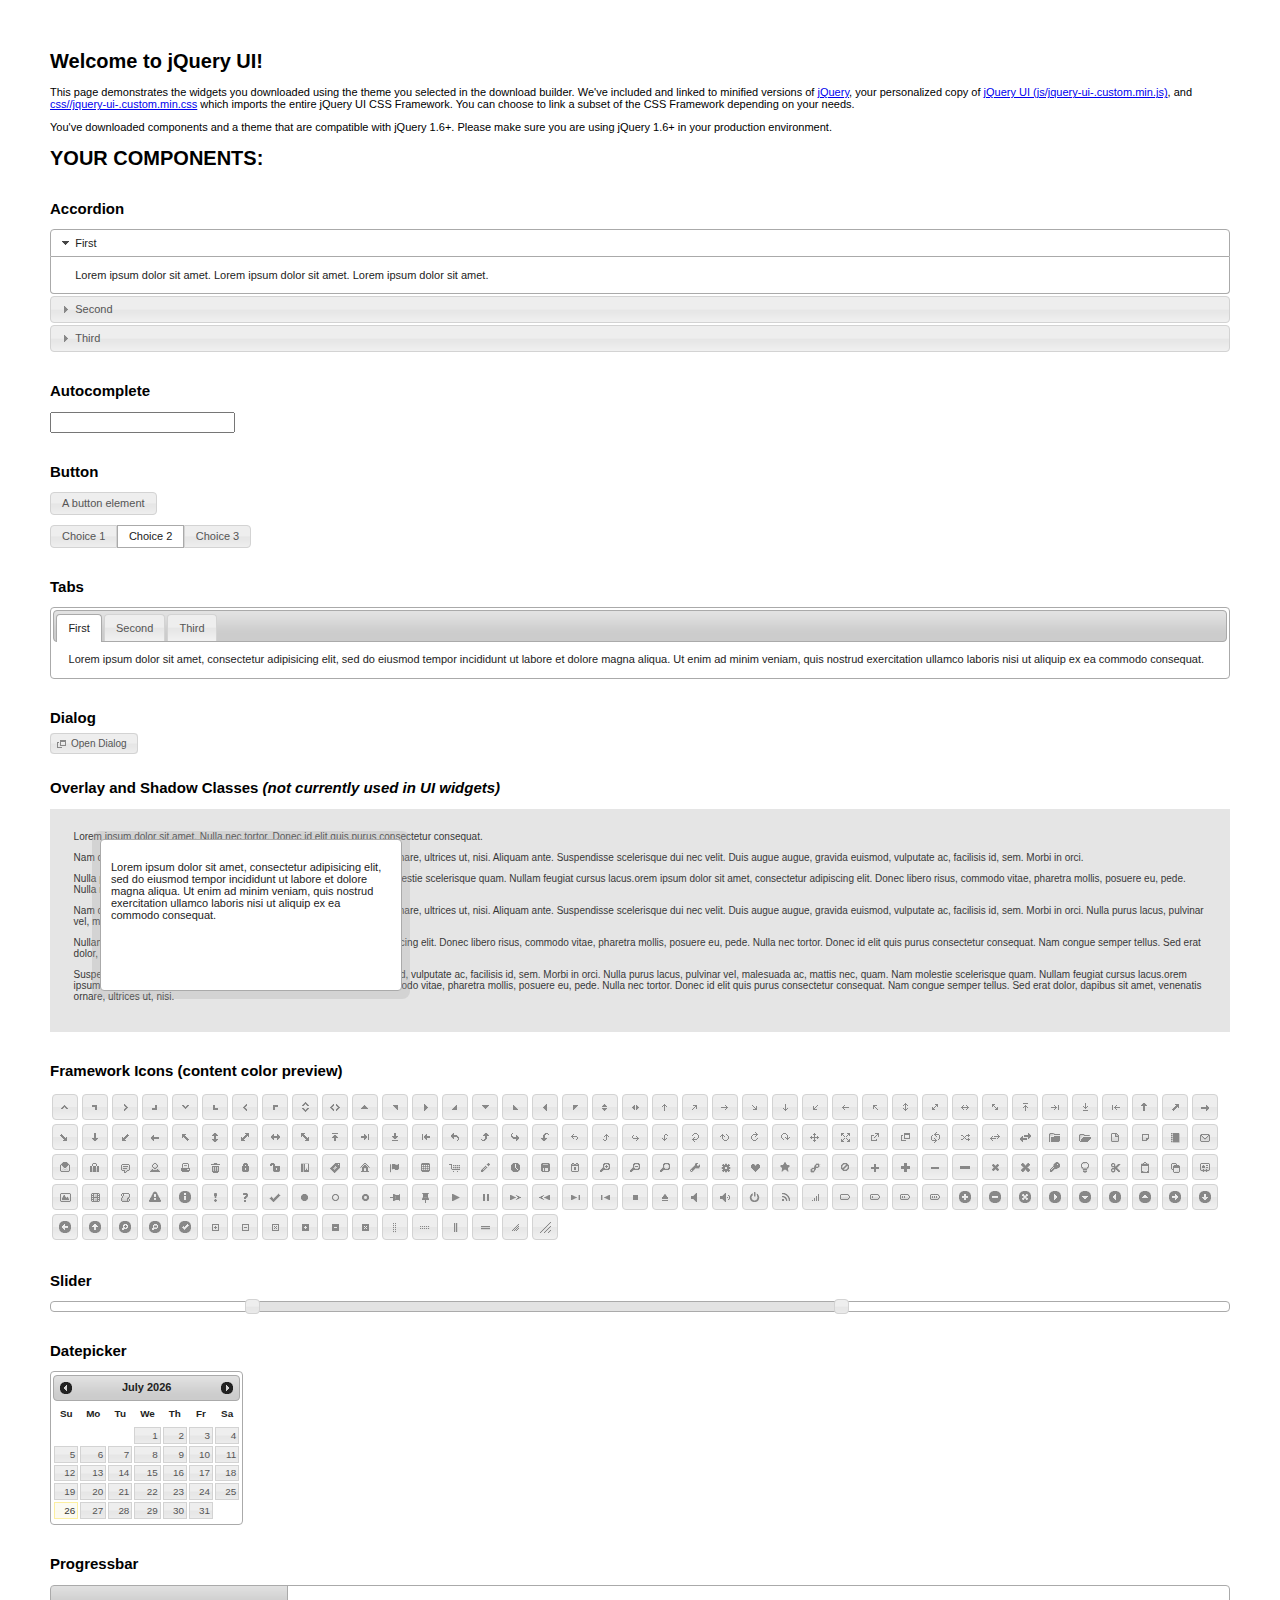
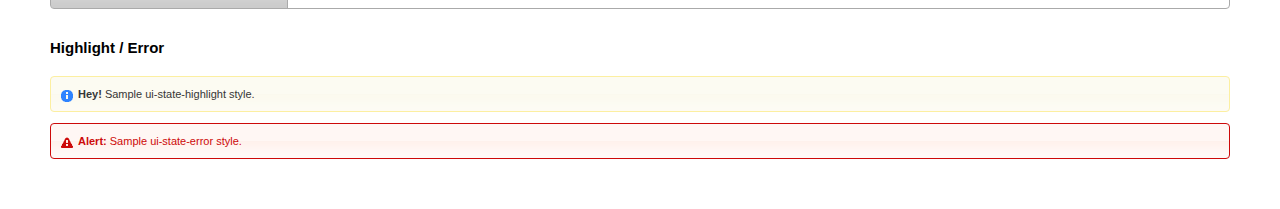
<file: jquery-ui-1.10.4.custom/index.html>
<!doctype html>
<html lang="us">
<head>
	<meta charset="utf-8">
	<title>jQuery UI Example Page</title>
	<link href="css/smoothness/jquery-ui-1.10.4.custom.css" rel="stylesheet">
	<script src="js/jquery-1.10.2.js"></script>
	<script src="js/jquery-ui-1.10.4.custom.js"></script>
	<script>
	$(function() {
		
		$( "#accordion" ).accordion();
		

		
		var availableTags = [
			"ActionScript",
			"AppleScript",
			"Asp",
			"BASIC",
			"C",
			"C++",
			"Clojure",
			"COBOL",
			"ColdFusion",
			"Erlang",
			"Fortran",
			"Groovy",
			"Haskell",
			"Java",
			"JavaScript",
			"Lisp",
			"Perl",
			"PHP",
			"Python",
			"Ruby",
			"Scala",
			"Scheme"
		];
		$( "#autocomplete" ).autocomplete({
			source: availableTags
		});
		

		
		$( "#button" ).button();
		$( "#radioset" ).buttonset();
		

		
		$( "#tabs" ).tabs();
		

		
		$( "#dialog" ).dialog({
			autoOpen: false,
			width: 400,
			buttons: [
				{
					text: "Ok",
					click: function() {
						$( this ).dialog( "close" );
					}
				},
				{
					text: "Cancel",
					click: function() {
						$( this ).dialog( "close" );
					}
				}
			]
		});

		// Link to open the dialog
		$( "#dialog-link" ).click(function( event ) {
			$( "#dialog" ).dialog( "open" );
			event.preventDefault();
		});
		

		
		$( "#datepicker" ).datepicker({
			inline: true
		});
		

		
		$( "#slider" ).slider({
			range: true,
			values: [ 17, 67 ]
		});
		

		
		$( "#progressbar" ).progressbar({
			value: 20
		});
		

		// Hover states on the static widgets
		$( "#dialog-link, #icons li" ).hover(
			function() {
				$( this ).addClass( "ui-state-hover" );
			},
			function() {
				$( this ).removeClass( "ui-state-hover" );
			}
		);
	});
	</script>
	<style>
	body{
		font: 62.5% "Trebuchet MS", sans-serif;
		margin: 50px;
	}
	.demoHeaders {
		margin-top: 2em;
	}
	#dialog-link {
		padding: .4em 1em .4em 20px;
		text-decoration: none;
		position: relative;
	}
	#dialog-link span.ui-icon {
		margin: 0 5px 0 0;
		position: absolute;
		left: .2em;
		top: 50%;
		margin-top: -8px;
	}
	#icons {
		margin: 0;
		padding: 0;
	}
	#icons li {
		margin: 2px;
		position: relative;
		padding: 4px 0;
		cursor: pointer;
		float: left;
		list-style: none;
	}
	#icons span.ui-icon {
		float: left;
		margin: 0 4px;
	}
	.fakewindowcontain .ui-widget-overlay {
		position: absolute;
	}
	</style>
</head>
<body>

<h1>Welcome to jQuery UI!</h1>

<div class="ui-widget">
	<p>This page demonstrates the widgets you downloaded using the theme you selected in the download builder. We've included and linked to minified versions of <a href="js/jquery-1.10.2.js">jQuery</a>, your personalized copy of <a href="js/jquery-ui-.custom.min.js">jQuery UI (js/jquery-ui-.custom.min.js)</a>, and <a href="css//jquery-ui-.custom.min.css">css//jquery-ui-.custom.min.css</a> which imports the entire jQuery UI CSS Framework. You can choose to link a subset of the CSS Framework depending on your needs. </p>
	<p>You've downloaded components and a theme that are compatible with jQuery 1.6+. Please make sure you are using jQuery 1.6+ in your production environment.</p>
</div>

<h1>YOUR COMPONENTS:</h1>


<!-- Accordion -->
<h2 class="demoHeaders">Accordion</h2>
<div id="accordion">
	<h3>First</h3>
	<div>Lorem ipsum dolor sit amet. Lorem ipsum dolor sit amet. Lorem ipsum dolor sit amet.</div>
	<h3>Second</h3>
	<div>Phasellus mattis tincidunt nibh.</div>
	<h3>Third</h3>
	<div>Nam dui erat, auctor a, dignissim quis.</div>
</div>



<!-- Autocomplete -->
<h2 class="demoHeaders">Autocomplete</h2>
<div>
	<input id="autocomplete" title="type &quot;a&quot;">
</div>



<!-- Button -->
<h2 class="demoHeaders">Button</h2>
<button id="button">A button element</button>
<form style="margin-top: 1em;">
	<div id="radioset">
		<input type="radio" id="radio1" name="radio"><label for="radio1">Choice 1</label>
		<input type="radio" id="radio2" name="radio" checked="checked"><label for="radio2">Choice 2</label>
		<input type="radio" id="radio3" name="radio"><label for="radio3">Choice 3</label>
	</div>
</form>



<!-- Tabs -->
<h2 class="demoHeaders">Tabs</h2>
<div id="tabs">
	<ul>
		<li><a href="#tabs-1">First</a></li>
		<li><a href="#tabs-2">Second</a></li>
		<li><a href="#tabs-3">Third</a></li>
	</ul>
	<div id="tabs-1">Lorem ipsum dolor sit amet, consectetur adipisicing elit, sed do eiusmod tempor incididunt ut labore et dolore magna aliqua. Ut enim ad minim veniam, quis nostrud exercitation ullamco laboris nisi ut aliquip ex ea commodo consequat.</div>
	<div id="tabs-2">Phasellus mattis tincidunt nibh. Cras orci urna, blandit id, pretium vel, aliquet ornare, felis. Maecenas scelerisque sem non nisl. Fusce sed lorem in enim dictum bibendum.</div>
	<div id="tabs-3">Nam dui erat, auctor a, dignissim quis, sollicitudin eu, felis. Pellentesque nisi urna, interdum eget, sagittis et, consequat vestibulum, lacus. Mauris porttitor ullamcorper augue.</div>
</div>



<!-- Dialog NOTE: Dialog is not generated by UI in this demo so it can be visually styled in themeroller-->
<h2 class="demoHeaders">Dialog</h2>
<p><a href="#" id="dialog-link" class="ui-state-default ui-corner-all"><span class="ui-icon ui-icon-newwin"></span>Open Dialog</a></p>

<h2 class="demoHeaders">Overlay and Shadow Classes <em>(not currently used in UI widgets)</em></h2>
<div style="position: relative; width: 96%; height: 200px; padding:1% 2%; overflow:hidden;" class="fakewindowcontain">
	<p>Lorem ipsum dolor sit amet,  Nulla nec tortor. Donec id elit quis purus consectetur consequat. </p><p>Nam congue semper tellus. Sed erat dolor, dapibus sit amet, venenatis ornare, ultrices ut, nisi. Aliquam ante. Suspendisse scelerisque dui nec velit. Duis augue augue, gravida euismod, vulputate ac, facilisis id, sem. Morbi in orci. </p><p>Nulla purus lacus, pulvinar vel, malesuada ac, mattis nec, quam. Nam molestie scelerisque quam. Nullam feugiat cursus lacus.orem ipsum dolor sit amet, consectetur adipiscing elit. Donec libero risus, commodo vitae, pharetra mollis, posuere eu, pede. Nulla nec tortor. Donec id elit quis purus consectetur consequat. </p><p>Nam congue semper tellus. Sed erat dolor, dapibus sit amet, venenatis ornare, ultrices ut, nisi. Aliquam ante. Suspendisse scelerisque dui nec velit. Duis augue augue, gravida euismod, vulputate ac, facilisis id, sem. Morbi in orci. Nulla purus lacus, pulvinar vel, malesuada ac, mattis nec, quam. Nam molestie scelerisque quam. </p><p>Nullam feugiat cursus lacus.orem ipsum dolor sit amet, consectetur adipiscing elit. Donec libero risus, commodo vitae, pharetra mollis, posuere eu, pede. Nulla nec tortor. Donec id elit quis purus consectetur consequat. Nam congue semper tellus. Sed erat dolor, dapibus sit amet, venenatis ornare, ultrices ut, nisi. Aliquam ante. </p><p>Suspendisse scelerisque dui nec velit. Duis augue augue, gravida euismod, vulputate ac, facilisis id, sem. Morbi in orci. Nulla purus lacus, pulvinar vel, malesuada ac, mattis nec, quam. Nam molestie scelerisque quam. Nullam feugiat cursus lacus.orem ipsum dolor sit amet, consectetur adipiscing elit. Donec libero risus, commodo vitae, pharetra mollis, posuere eu, pede. Nulla nec tortor. Donec id elit quis purus consectetur consequat. Nam congue semper tellus. Sed erat dolor, dapibus sit amet, venenatis ornare, ultrices ut, nisi. </p>

	<!-- ui-dialog -->
	<div class="ui-overlay"><div class="ui-widget-overlay"></div><div class="ui-widget-shadow ui-corner-all" style="width: 302px; height: 152px; position: absolute; left: 50px; top: 30px;"></div></div>
	<div style="position: absolute; width: 280px; height: 130px;left: 50px; top: 30px; padding: 10px;" class="ui-widget ui-widget-content ui-corner-all">
		<div class="ui-dialog-content ui-widget-content" style="background: none; border: 0;">
			<p>Lorem ipsum dolor sit amet, consectetur adipisicing elit, sed do eiusmod tempor incididunt ut labore et dolore magna aliqua. Ut enim ad minim veniam, quis nostrud exercitation ullamco laboris nisi ut aliquip ex ea commodo consequat.</p>
		</div>
	</div>

</div>

<!-- ui-dialog -->
<div id="dialog" title="Dialog Title">
	<p>Lorem ipsum dolor sit amet, consectetur adipisicing elit, sed do eiusmod tempor incididunt ut labore et dolore magna aliqua. Ut enim ad minim veniam, quis nostrud exercitation ullamco laboris nisi ut aliquip ex ea commodo consequat.</p>
</div>



<h2 class="demoHeaders">Framework Icons (content color preview)</h2>
<ul id="icons" class="ui-widget ui-helper-clearfix">
	<li class="ui-state-default ui-corner-all" title=".ui-icon-carat-1-n"><span class="ui-icon ui-icon-carat-1-n"></span></li>
	<li class="ui-state-default ui-corner-all" title=".ui-icon-carat-1-ne"><span class="ui-icon ui-icon-carat-1-ne"></span></li>
	<li class="ui-state-default ui-corner-all" title=".ui-icon-carat-1-e"><span class="ui-icon ui-icon-carat-1-e"></span></li>
	<li class="ui-state-default ui-corner-all" title=".ui-icon-carat-1-se"><span class="ui-icon ui-icon-carat-1-se"></span></li>
	<li class="ui-state-default ui-corner-all" title=".ui-icon-carat-1-s"><span class="ui-icon ui-icon-carat-1-s"></span></li>
	<li class="ui-state-default ui-corner-all" title=".ui-icon-carat-1-sw"><span class="ui-icon ui-icon-carat-1-sw"></span></li>
	<li class="ui-state-default ui-corner-all" title=".ui-icon-carat-1-w"><span class="ui-icon ui-icon-carat-1-w"></span></li>
	<li class="ui-state-default ui-corner-all" title=".ui-icon-carat-1-nw"><span class="ui-icon ui-icon-carat-1-nw"></span></li>
	<li class="ui-state-default ui-corner-all" title=".ui-icon-carat-2-n-s"><span class="ui-icon ui-icon-carat-2-n-s"></span></li>
	<li class="ui-state-default ui-corner-all" title=".ui-icon-carat-2-e-w"><span class="ui-icon ui-icon-carat-2-e-w"></span></li>
	<li class="ui-state-default ui-corner-all" title=".ui-icon-triangle-1-n"><span class="ui-icon ui-icon-triangle-1-n"></span></li>
	<li class="ui-state-default ui-corner-all" title=".ui-icon-triangle-1-ne"><span class="ui-icon ui-icon-triangle-1-ne"></span></li>
	<li class="ui-state-default ui-corner-all" title=".ui-icon-triangle-1-e"><span class="ui-icon ui-icon-triangle-1-e"></span></li>
	<li class="ui-state-default ui-corner-all" title=".ui-icon-triangle-1-se"><span class="ui-icon ui-icon-triangle-1-se"></span></li>
	<li class="ui-state-default ui-corner-all" title=".ui-icon-triangle-1-s"><span class="ui-icon ui-icon-triangle-1-s"></span></li>
	<li class="ui-state-default ui-corner-all" title=".ui-icon-triangle-1-sw"><span class="ui-icon ui-icon-triangle-1-sw"></span></li>
	<li class="ui-state-default ui-corner-all" title=".ui-icon-triangle-1-w"><span class="ui-icon ui-icon-triangle-1-w"></span></li>
	<li class="ui-state-default ui-corner-all" title=".ui-icon-triangle-1-nw"><span class="ui-icon ui-icon-triangle-1-nw"></span></li>
	<li class="ui-state-default ui-corner-all" title=".ui-icon-triangle-2-n-s"><span class="ui-icon ui-icon-triangle-2-n-s"></span></li>
	<li class="ui-state-default ui-corner-all" title=".ui-icon-triangle-2-e-w"><span class="ui-icon ui-icon-triangle-2-e-w"></span></li>
	<li class="ui-state-default ui-corner-all" title=".ui-icon-arrow-1-n"><span class="ui-icon ui-icon-arrow-1-n"></span></li>
	<li class="ui-state-default ui-corner-all" title=".ui-icon-arrow-1-ne"><span class="ui-icon ui-icon-arrow-1-ne"></span></li>
	<li class="ui-state-default ui-corner-all" title=".ui-icon-arrow-1-e"><span class="ui-icon ui-icon-arrow-1-e"></span></li>
	<li class="ui-state-default ui-corner-all" title=".ui-icon-arrow-1-se"><span class="ui-icon ui-icon-arrow-1-se"></span></li>
	<li class="ui-state-default ui-corner-all" title=".ui-icon-arrow-1-s"><span class="ui-icon ui-icon-arrow-1-s"></span></li>
	<li class="ui-state-default ui-corner-all" title=".ui-icon-arrow-1-sw"><span class="ui-icon ui-icon-arrow-1-sw"></span></li>
	<li class="ui-state-default ui-corner-all" title=".ui-icon-arrow-1-w"><span class="ui-icon ui-icon-arrow-1-w"></span></li>
	<li class="ui-state-default ui-corner-all" title=".ui-icon-arrow-1-nw"><span class="ui-icon ui-icon-arrow-1-nw"></span></li>
	<li class="ui-state-default ui-corner-all" title=".ui-icon-arrow-2-n-s"><span class="ui-icon ui-icon-arrow-2-n-s"></span></li>
	<li class="ui-state-default ui-corner-all" title=".ui-icon-arrow-2-ne-sw"><span class="ui-icon ui-icon-arrow-2-ne-sw"></span></li>
	<li class="ui-state-default ui-corner-all" title=".ui-icon-arrow-2-e-w"><span class="ui-icon ui-icon-arrow-2-e-w"></span></li>
	<li class="ui-state-default ui-corner-all" title=".ui-icon-arrow-2-se-nw"><span class="ui-icon ui-icon-arrow-2-se-nw"></span></li>
	<li class="ui-state-default ui-corner-all" title=".ui-icon-arrowstop-1-n"><span class="ui-icon ui-icon-arrowstop-1-n"></span></li>
	<li class="ui-state-default ui-corner-all" title=".ui-icon-arrowstop-1-e"><span class="ui-icon ui-icon-arrowstop-1-e"></span></li>
	<li class="ui-state-default ui-corner-all" title=".ui-icon-arrowstop-1-s"><span class="ui-icon ui-icon-arrowstop-1-s"></span></li>
	<li class="ui-state-default ui-corner-all" title=".ui-icon-arrowstop-1-w"><span class="ui-icon ui-icon-arrowstop-1-w"></span></li>
	<li class="ui-state-default ui-corner-all" title=".ui-icon-arrowthick-1-n"><span class="ui-icon ui-icon-arrowthick-1-n"></span></li>
	<li class="ui-state-default ui-corner-all" title=".ui-icon-arrowthick-1-ne"><span class="ui-icon ui-icon-arrowthick-1-ne"></span></li>
	<li class="ui-state-default ui-corner-all" title=".ui-icon-arrowthick-1-e"><span class="ui-icon ui-icon-arrowthick-1-e"></span></li>
	<li class="ui-state-default ui-corner-all" title=".ui-icon-arrowthick-1-se"><span class="ui-icon ui-icon-arrowthick-1-se"></span></li>
	<li class="ui-state-default ui-corner-all" title=".ui-icon-arrowthick-1-s"><span class="ui-icon ui-icon-arrowthick-1-s"></span></li>
	<li class="ui-state-default ui-corner-all" title=".ui-icon-arrowthick-1-sw"><span class="ui-icon ui-icon-arrowthick-1-sw"></span></li>
	<li class="ui-state-default ui-corner-all" title=".ui-icon-arrowthick-1-w"><span class="ui-icon ui-icon-arrowthick-1-w"></span></li>
	<li class="ui-state-default ui-corner-all" title=".ui-icon-arrowthick-1-nw"><span class="ui-icon ui-icon-arrowthick-1-nw"></span></li>
	<li class="ui-state-default ui-corner-all" title=".ui-icon-arrowthick-2-n-s"><span class="ui-icon ui-icon-arrowthick-2-n-s"></span></li>
	<li class="ui-state-default ui-corner-all" title=".ui-icon-arrowthick-2-ne-sw"><span class="ui-icon ui-icon-arrowthick-2-ne-sw"></span></li>
	<li class="ui-state-default ui-corner-all" title=".ui-icon-arrowthick-2-e-w"><span class="ui-icon ui-icon-arrowthick-2-e-w"></span></li>
	<li class="ui-state-default ui-corner-all" title=".ui-icon-arrowthick-2-se-nw"><span class="ui-icon ui-icon-arrowthick-2-se-nw"></span></li>
	<li class="ui-state-default ui-corner-all" title=".ui-icon-arrowthickstop-1-n"><span class="ui-icon ui-icon-arrowthickstop-1-n"></span></li>
	<li class="ui-state-default ui-corner-all" title=".ui-icon-arrowthickstop-1-e"><span class="ui-icon ui-icon-arrowthickstop-1-e"></span></li>
	<li class="ui-state-default ui-corner-all" title=".ui-icon-arrowthickstop-1-s"><span class="ui-icon ui-icon-arrowthickstop-1-s"></span></li>
	<li class="ui-state-default ui-corner-all" title=".ui-icon-arrowthickstop-1-w"><span class="ui-icon ui-icon-arrowthickstop-1-w"></span></li>
	<li class="ui-state-default ui-corner-all" title=".ui-icon-arrowreturnthick-1-w"><span class="ui-icon ui-icon-arrowreturnthick-1-w"></span></li>
	<li class="ui-state-default ui-corner-all" title=".ui-icon-arrowreturnthick-1-n"><span class="ui-icon ui-icon-arrowreturnthick-1-n"></span></li>
	<li class="ui-state-default ui-corner-all" title=".ui-icon-arrowreturnthick-1-e"><span class="ui-icon ui-icon-arrowreturnthick-1-e"></span></li>
	<li class="ui-state-default ui-corner-all" title=".ui-icon-arrowreturnthick-1-s"><span class="ui-icon ui-icon-arrowreturnthick-1-s"></span></li>
	<li class="ui-state-default ui-corner-all" title=".ui-icon-arrowreturn-1-w"><span class="ui-icon ui-icon-arrowreturn-1-w"></span></li>
	<li class="ui-state-default ui-corner-all" title=".ui-icon-arrowreturn-1-n"><span class="ui-icon ui-icon-arrowreturn-1-n"></span></li>
	<li class="ui-state-default ui-corner-all" title=".ui-icon-arrowreturn-1-e"><span class="ui-icon ui-icon-arrowreturn-1-e"></span></li>
	<li class="ui-state-default ui-corner-all" title=".ui-icon-arrowreturn-1-s"><span class="ui-icon ui-icon-arrowreturn-1-s"></span></li>
	<li class="ui-state-default ui-corner-all" title=".ui-icon-arrowrefresh-1-w"><span class="ui-icon ui-icon-arrowrefresh-1-w"></span></li>
	<li class="ui-state-default ui-corner-all" title=".ui-icon-arrowrefresh-1-n"><span class="ui-icon ui-icon-arrowrefresh-1-n"></span></li>
	<li class="ui-state-default ui-corner-all" title=".ui-icon-arrowrefresh-1-e"><span class="ui-icon ui-icon-arrowrefresh-1-e"></span></li>
	<li class="ui-state-default ui-corner-all" title=".ui-icon-arrowrefresh-1-s"><span class="ui-icon ui-icon-arrowrefresh-1-s"></span></li>
	<li class="ui-state-default ui-corner-all" title=".ui-icon-arrow-4"><span class="ui-icon ui-icon-arrow-4"></span></li>
	<li class="ui-state-default ui-corner-all" title=".ui-icon-arrow-4-diag"><span class="ui-icon ui-icon-arrow-4-diag"></span></li>
	<li class="ui-state-default ui-corner-all" title=".ui-icon-extlink"><span class="ui-icon ui-icon-extlink"></span></li>
	<li class="ui-state-default ui-corner-all" title=".ui-icon-newwin"><span class="ui-icon ui-icon-newwin"></span></li>
	<li class="ui-state-default ui-corner-all" title=".ui-icon-refresh"><span class="ui-icon ui-icon-refresh"></span></li>
	<li class="ui-state-default ui-corner-all" title=".ui-icon-shuffle"><span class="ui-icon ui-icon-shuffle"></span></li>
	<li class="ui-state-default ui-corner-all" title=".ui-icon-transfer-e-w"><span class="ui-icon ui-icon-transfer-e-w"></span></li>
	<li class="ui-state-default ui-corner-all" title=".ui-icon-transferthick-e-w"><span class="ui-icon ui-icon-transferthick-e-w"></span></li>
	<li class="ui-state-default ui-corner-all" title=".ui-icon-folder-collapsed"><span class="ui-icon ui-icon-folder-collapsed"></span></li>
	<li class="ui-state-default ui-corner-all" title=".ui-icon-folder-open"><span class="ui-icon ui-icon-folder-open"></span></li>
	<li class="ui-state-default ui-corner-all" title=".ui-icon-document"><span class="ui-icon ui-icon-document"></span></li>
	<li class="ui-state-default ui-corner-all" title=".ui-icon-document-b"><span class="ui-icon ui-icon-document-b"></span></li>
	<li class="ui-state-default ui-corner-all" title=".ui-icon-note"><span class="ui-icon ui-icon-note"></span></li>
	<li class="ui-state-default ui-corner-all" title=".ui-icon-mail-closed"><span class="ui-icon ui-icon-mail-closed"></span></li>
	<li class="ui-state-default ui-corner-all" title=".ui-icon-mail-open"><span class="ui-icon ui-icon-mail-open"></span></li>
	<li class="ui-state-default ui-corner-all" title=".ui-icon-suitcase"><span class="ui-icon ui-icon-suitcase"></span></li>
	<li class="ui-state-default ui-corner-all" title=".ui-icon-comment"><span class="ui-icon ui-icon-comment"></span></li>
	<li class="ui-state-default ui-corner-all" title=".ui-icon-person"><span class="ui-icon ui-icon-person"></span></li>
	<li class="ui-state-default ui-corner-all" title=".ui-icon-print"><span class="ui-icon ui-icon-print"></span></li>
	<li class="ui-state-default ui-corner-all" title=".ui-icon-trash"><span class="ui-icon ui-icon-trash"></span></li>
	<li class="ui-state-default ui-corner-all" title=".ui-icon-locked"><span class="ui-icon ui-icon-locked"></span></li>
	<li class="ui-state-default ui-corner-all" title=".ui-icon-unlocked"><span class="ui-icon ui-icon-unlocked"></span></li>
	<li class="ui-state-default ui-corner-all" title=".ui-icon-bookmark"><span class="ui-icon ui-icon-bookmark"></span></li>
	<li class="ui-state-default ui-corner-all" title=".ui-icon-tag"><span class="ui-icon ui-icon-tag"></span></li>
	<li class="ui-state-default ui-corner-all" title=".ui-icon-home"><span class="ui-icon ui-icon-home"></span></li>
	<li class="ui-state-default ui-corner-all" title=".ui-icon-flag"><span class="ui-icon ui-icon-flag"></span></li>
	<li class="ui-state-default ui-corner-all" title=".ui-icon-calculator"><span class="ui-icon ui-icon-calculator"></span></li>
	<li class="ui-state-default ui-corner-all" title=".ui-icon-cart"><span class="ui-icon ui-icon-cart"></span></li>
	<li class="ui-state-default ui-corner-all" title=".ui-icon-pencil"><span class="ui-icon ui-icon-pencil"></span></li>
	<li class="ui-state-default ui-corner-all" title=".ui-icon-clock"><span class="ui-icon ui-icon-clock"></span></li>
	<li class="ui-state-default ui-corner-all" title=".ui-icon-disk"><span class="ui-icon ui-icon-disk"></span></li>
	<li class="ui-state-default ui-corner-all" title=".ui-icon-calendar"><span class="ui-icon ui-icon-calendar"></span></li>
	<li class="ui-state-default ui-corner-all" title=".ui-icon-zoomin"><span class="ui-icon ui-icon-zoomin"></span></li>
	<li class="ui-state-default ui-corner-all" title=".ui-icon-zoomout"><span class="ui-icon ui-icon-zoomout"></span></li>
	<li class="ui-state-default ui-corner-all" title=".ui-icon-search"><span class="ui-icon ui-icon-search"></span></li>
	<li class="ui-state-default ui-corner-all" title=".ui-icon-wrench"><span class="ui-icon ui-icon-wrench"></span></li>
	<li class="ui-state-default ui-corner-all" title=".ui-icon-gear"><span class="ui-icon ui-icon-gear"></span></li>
	<li class="ui-state-default ui-corner-all" title=".ui-icon-heart"><span class="ui-icon ui-icon-heart"></span></li>
	<li class="ui-state-default ui-corner-all" title=".ui-icon-star"><span class="ui-icon ui-icon-star"></span></li>
	<li class="ui-state-default ui-corner-all" title=".ui-icon-link"><span class="ui-icon ui-icon-link"></span></li>
	<li class="ui-state-default ui-corner-all" title=".ui-icon-cancel"><span class="ui-icon ui-icon-cancel"></span></li>
	<li class="ui-state-default ui-corner-all" title=".ui-icon-plus"><span class="ui-icon ui-icon-plus"></span></li>
	<li class="ui-state-default ui-corner-all" title=".ui-icon-plusthick"><span class="ui-icon ui-icon-plusthick"></span></li>
	<li class="ui-state-default ui-corner-all" title=".ui-icon-minus"><span class="ui-icon ui-icon-minus"></span></li>
	<li class="ui-state-default ui-corner-all" title=".ui-icon-minusthick"><span class="ui-icon ui-icon-minusthick"></span></li>
	<li class="ui-state-default ui-corner-all" title=".ui-icon-close"><span class="ui-icon ui-icon-close"></span></li>
	<li class="ui-state-default ui-corner-all" title=".ui-icon-closethick"><span class="ui-icon ui-icon-closethick"></span></li>
	<li class="ui-state-default ui-corner-all" title=".ui-icon-key"><span class="ui-icon ui-icon-key"></span></li>
	<li class="ui-state-default ui-corner-all" title=".ui-icon-lightbulb"><span class="ui-icon ui-icon-lightbulb"></span></li>
	<li class="ui-state-default ui-corner-all" title=".ui-icon-scissors"><span class="ui-icon ui-icon-scissors"></span></li>
	<li class="ui-state-default ui-corner-all" title=".ui-icon-clipboard"><span class="ui-icon ui-icon-clipboard"></span></li>
	<li class="ui-state-default ui-corner-all" title=".ui-icon-copy"><span class="ui-icon ui-icon-copy"></span></li>
	<li class="ui-state-default ui-corner-all" title=".ui-icon-contact"><span class="ui-icon ui-icon-contact"></span></li>
	<li class="ui-state-default ui-corner-all" title=".ui-icon-image"><span class="ui-icon ui-icon-image"></span></li>
	<li class="ui-state-default ui-corner-all" title=".ui-icon-video"><span class="ui-icon ui-icon-video"></span></li>
	<li class="ui-state-default ui-corner-all" title=".ui-icon-script"><span class="ui-icon ui-icon-script"></span></li>
	<li class="ui-state-default ui-corner-all" title=".ui-icon-alert"><span class="ui-icon ui-icon-alert"></span></li>
	<li class="ui-state-default ui-corner-all" title=".ui-icon-info"><span class="ui-icon ui-icon-info"></span></li>
	<li class="ui-state-default ui-corner-all" title=".ui-icon-notice"><span class="ui-icon ui-icon-notice"></span></li>
	<li class="ui-state-default ui-corner-all" title=".ui-icon-help"><span class="ui-icon ui-icon-help"></span></li>
	<li class="ui-state-default ui-corner-all" title=".ui-icon-check"><span class="ui-icon ui-icon-check"></span></li>
	<li class="ui-state-default ui-corner-all" title=".ui-icon-bullet"><span class="ui-icon ui-icon-bullet"></span></li>
	<li class="ui-state-default ui-corner-all" title=".ui-icon-radio-off"><span class="ui-icon ui-icon-radio-off"></span></li>
	<li class="ui-state-default ui-corner-all" title=".ui-icon-radio-on"><span class="ui-icon ui-icon-radio-on"></span></li>
	<li class="ui-state-default ui-corner-all" title=".ui-icon-pin-w"><span class="ui-icon ui-icon-pin-w"></span></li>
	<li class="ui-state-default ui-corner-all" title=".ui-icon-pin-s"><span class="ui-icon ui-icon-pin-s"></span></li>
	<li class="ui-state-default ui-corner-all" title=".ui-icon-play"><span class="ui-icon ui-icon-play"></span></li>
	<li class="ui-state-default ui-corner-all" title=".ui-icon-pause"><span class="ui-icon ui-icon-pause"></span></li>
	<li class="ui-state-default ui-corner-all" title=".ui-icon-seek-next"><span class="ui-icon ui-icon-seek-next"></span></li>
	<li class="ui-state-default ui-corner-all" title=".ui-icon-seek-prev"><span class="ui-icon ui-icon-seek-prev"></span></li>
	<li class="ui-state-default ui-corner-all" title=".ui-icon-seek-end"><span class="ui-icon ui-icon-seek-end"></span></li>
	<li class="ui-state-default ui-corner-all" title=".ui-icon-seek-first"><span class="ui-icon ui-icon-seek-first"></span></li>
	<li class="ui-state-default ui-corner-all" title=".ui-icon-stop"><span class="ui-icon ui-icon-stop"></span></li>
	<li class="ui-state-default ui-corner-all" title=".ui-icon-eject"><span class="ui-icon ui-icon-eject"></span></li>
	<li class="ui-state-default ui-corner-all" title=".ui-icon-volume-off"><span class="ui-icon ui-icon-volume-off"></span></li>
	<li class="ui-state-default ui-corner-all" title=".ui-icon-volume-on"><span class="ui-icon ui-icon-volume-on"></span></li>
	<li class="ui-state-default ui-corner-all" title=".ui-icon-power"><span class="ui-icon ui-icon-power"></span></li>
	<li class="ui-state-default ui-corner-all" title=".ui-icon-signal-diag"><span class="ui-icon ui-icon-signal-diag"></span></li>
	<li class="ui-state-default ui-corner-all" title=".ui-icon-signal"><span class="ui-icon ui-icon-signal"></span></li>
	<li class="ui-state-default ui-corner-all" title=".ui-icon-battery-0"><span class="ui-icon ui-icon-battery-0"></span></li>
	<li class="ui-state-default ui-corner-all" title=".ui-icon-battery-1"><span class="ui-icon ui-icon-battery-1"></span></li>
	<li class="ui-state-default ui-corner-all" title=".ui-icon-battery-2"><span class="ui-icon ui-icon-battery-2"></span></li>
	<li class="ui-state-default ui-corner-all" title=".ui-icon-battery-3"><span class="ui-icon ui-icon-battery-3"></span></li>
	<li class="ui-state-default ui-corner-all" title=".ui-icon-circle-plus"><span class="ui-icon ui-icon-circle-plus"></span></li>
	<li class="ui-state-default ui-corner-all" title=".ui-icon-circle-minus"><span class="ui-icon ui-icon-circle-minus"></span></li>
	<li class="ui-state-default ui-corner-all" title=".ui-icon-circle-close"><span class="ui-icon ui-icon-circle-close"></span></li>
	<li class="ui-state-default ui-corner-all" title=".ui-icon-circle-triangle-e"><span class="ui-icon ui-icon-circle-triangle-e"></span></li>
	<li class="ui-state-default ui-corner-all" title=".ui-icon-circle-triangle-s"><span class="ui-icon ui-icon-circle-triangle-s"></span></li>
	<li class="ui-state-default ui-corner-all" title=".ui-icon-circle-triangle-w"><span class="ui-icon ui-icon-circle-triangle-w"></span></li>
	<li class="ui-state-default ui-corner-all" title=".ui-icon-circle-triangle-n"><span class="ui-icon ui-icon-circle-triangle-n"></span></li>
	<li class="ui-state-default ui-corner-all" title=".ui-icon-circle-arrow-e"><span class="ui-icon ui-icon-circle-arrow-e"></span></li>
	<li class="ui-state-default ui-corner-all" title=".ui-icon-circle-arrow-s"><span class="ui-icon ui-icon-circle-arrow-s"></span></li>
	<li class="ui-state-default ui-corner-all" title=".ui-icon-circle-arrow-w"><span class="ui-icon ui-icon-circle-arrow-w"></span></li>
	<li class="ui-state-default ui-corner-all" title=".ui-icon-circle-arrow-n"><span class="ui-icon ui-icon-circle-arrow-n"></span></li>
	<li class="ui-state-default ui-corner-all" title=".ui-icon-circle-zoomin"><span class="ui-icon ui-icon-circle-zoomin"></span></li>
	<li class="ui-state-default ui-corner-all" title=".ui-icon-circle-zoomout"><span class="ui-icon ui-icon-circle-zoomout"></span></li>
	<li class="ui-state-default ui-corner-all" title=".ui-icon-circle-check"><span class="ui-icon ui-icon-circle-check"></span></li>
	<li class="ui-state-default ui-corner-all" title=".ui-icon-circlesmall-plus"><span class="ui-icon ui-icon-circlesmall-plus"></span></li>
	<li class="ui-state-default ui-corner-all" title=".ui-icon-circlesmall-minus"><span class="ui-icon ui-icon-circlesmall-minus"></span></li>
	<li class="ui-state-default ui-corner-all" title=".ui-icon-circlesmall-close"><span class="ui-icon ui-icon-circlesmall-close"></span></li>
	<li class="ui-state-default ui-corner-all" title=".ui-icon-squaresmall-plus"><span class="ui-icon ui-icon-squaresmall-plus"></span></li>
	<li class="ui-state-default ui-corner-all" title=".ui-icon-squaresmall-minus"><span class="ui-icon ui-icon-squaresmall-minus"></span></li>
	<li class="ui-state-default ui-corner-all" title=".ui-icon-squaresmall-close"><span class="ui-icon ui-icon-squaresmall-close"></span></li>
	<li class="ui-state-default ui-corner-all" title=".ui-icon-grip-dotted-vertical"><span class="ui-icon ui-icon-grip-dotted-vertical"></span></li>
	<li class="ui-state-default ui-corner-all" title=".ui-icon-grip-dotted-horizontal"><span class="ui-icon ui-icon-grip-dotted-horizontal"></span></li>
	<li class="ui-state-default ui-corner-all" title=".ui-icon-grip-solid-vertical"><span class="ui-icon ui-icon-grip-solid-vertical"></span></li>
	<li class="ui-state-default ui-corner-all" title=".ui-icon-grip-solid-horizontal"><span class="ui-icon ui-icon-grip-solid-horizontal"></span></li>
	<li class="ui-state-default ui-corner-all" title=".ui-icon-gripsmall-diagonal-se"><span class="ui-icon ui-icon-gripsmall-diagonal-se"></span></li>
	<li class="ui-state-default ui-corner-all" title=".ui-icon-grip-diagonal-se"><span class="ui-icon ui-icon-grip-diagonal-se"></span></li>
</ul>


<!-- Slider -->
<h2 class="demoHeaders">Slider</h2>
<div id="slider"></div>



<!-- Datepicker -->
<h2 class="demoHeaders">Datepicker</h2>
<div id="datepicker"></div>



<!-- Progressbar -->
<h2 class="demoHeaders">Progressbar</h2>
<div id="progressbar"></div>


<!-- Highlight / Error -->
<h2 class="demoHeaders">Highlight / Error</h2>
<div class="ui-widget">
	<div class="ui-state-highlight ui-corner-all" style="margin-top: 20px; padding: 0 .7em;">
		<p><span class="ui-icon ui-icon-info" style="float: left; margin-right: .3em;"></span>
		<strong>Hey!</strong> Sample ui-state-highlight style.</p>
	</div>
</div>
<br>
<div class="ui-widget">
	<div class="ui-state-error ui-corner-all" style="padding: 0 .7em;">
		<p><span class="ui-icon ui-icon-alert" style="float: left; margin-right: .3em;"></span>
		<strong>Alert:</strong> Sample ui-state-error style.</p>
	</div>
</div>

</body>
</html>
</file>
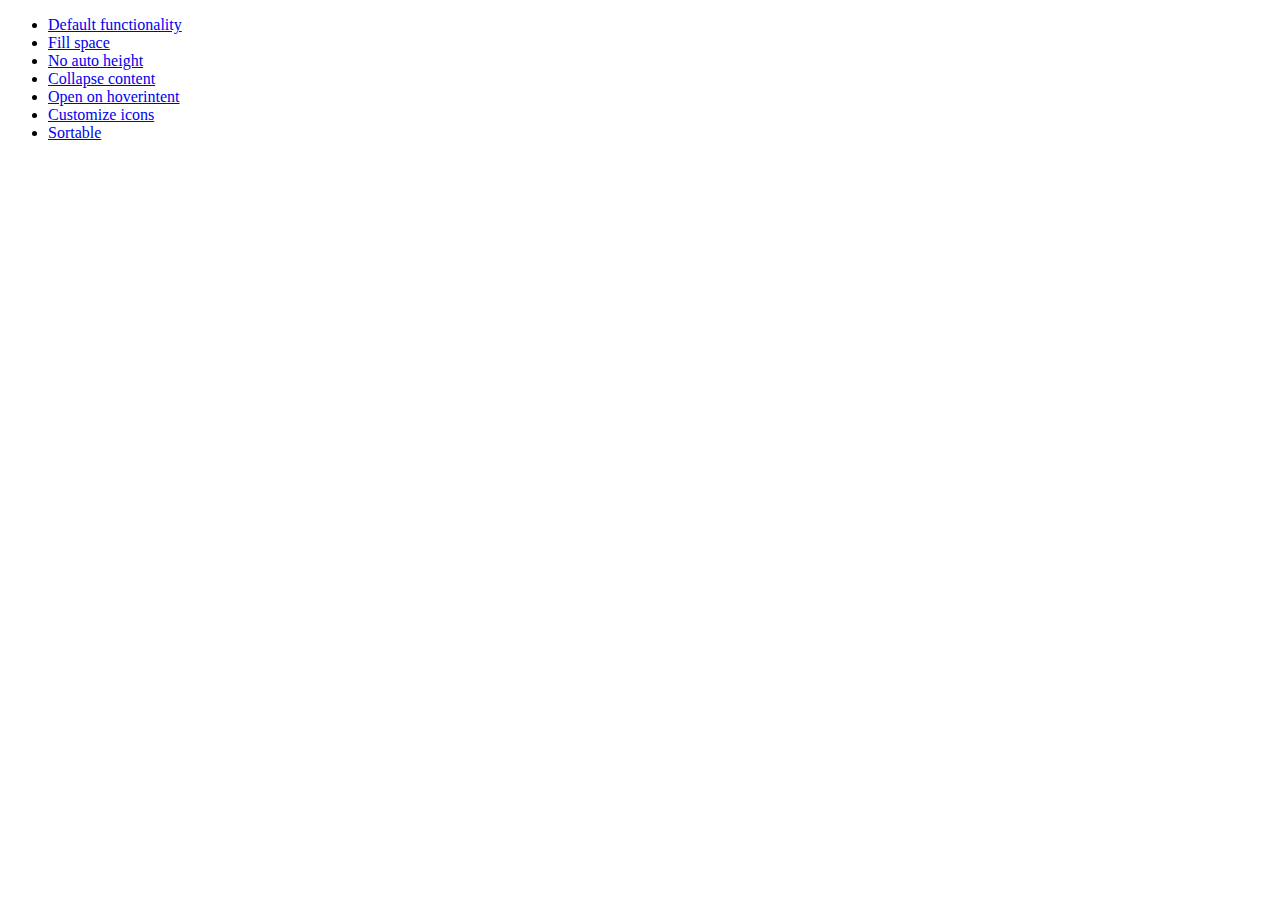
<file: jquery-ui-1.10.4.custom/development-bundle/demos/accordion/index.html>
<!doctype html>
<html lang="en">
<head>
	<meta charset="utf-8">
	<title>jQuery UI Accordion Demos</title>
</head>
<body>

<ul>
	<li><a href="default.html">Default functionality</a></li>
	<li><a href="fillspace.html">Fill space</a></li>
	<li><a href="no-auto-height.html">No auto height</a></li>
	<li><a href="collapsible.html">Collapse content</a></li>
	<li><a href="hoverintent.html">Open on hoverintent</a></li>
	<li><a href="custom-icons.html">Customize icons</a></li>
	<li><a href="sortable.html">Sortable</a></li>
</ul>

</body>
</html>
</file>
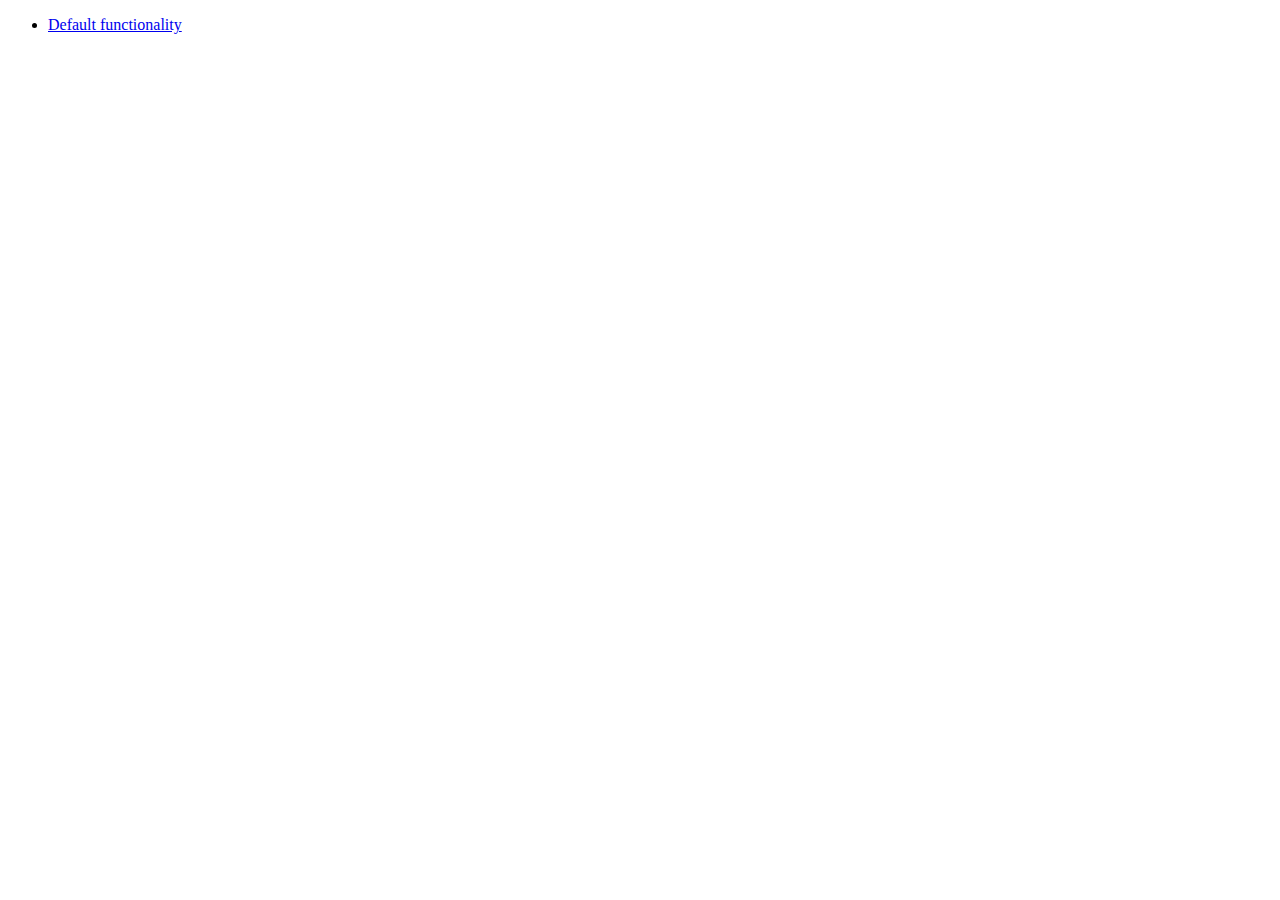
<file: jquery-ui-1.10.4.custom/development-bundle/demos/addClass/index.html>
<!doctype html>
<html lang="en">
<head>
	<meta charset="utf-8">
	<title>jQuery UI Effects Demos</title>
</head>
<body>

<ul>
	<li><a href="default.html">Default functionality</a></li>
</ul>

</body>
</html>
</file>
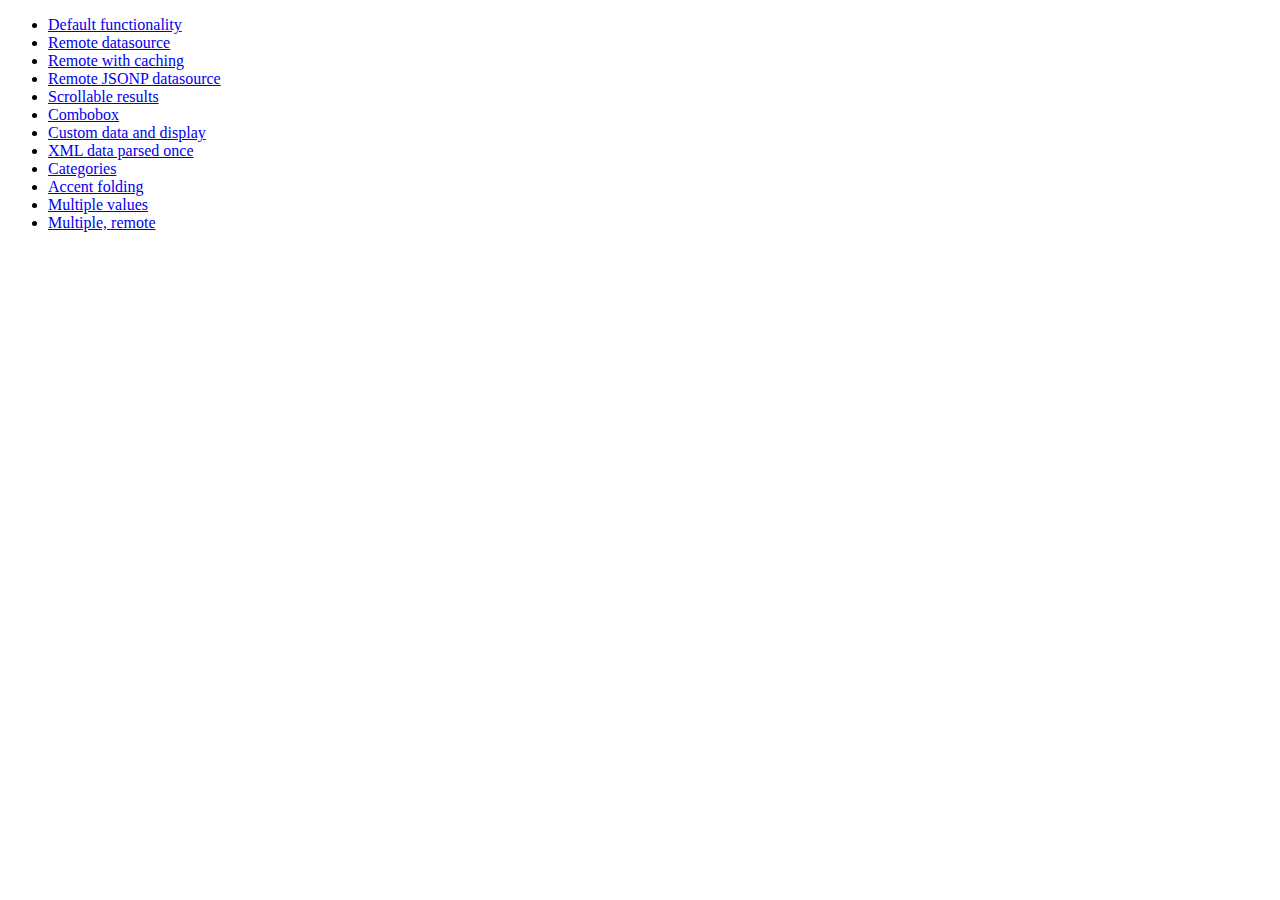
<file: jquery-ui-1.10.4.custom/development-bundle/demos/autocomplete/index.html>
<!doctype html>
<html lang="en">
<head>
	<meta charset="utf-8">
	<title>jQuery UI Autocomplete Demos</title>
</head>
<body>

<ul>
	<li><a href="default.html">Default functionality</a></li>
	<li><a href="remote.html">Remote datasource</a></li>
	<li><a href="remote-with-cache.html">Remote with caching</a></li>
	<li><a href="remote-jsonp.html">Remote JSONP datasource</a></li>
	<li><a href="maxheight.html">Scrollable results</a></li>
	<li><a href="combobox.html">Combobox</a></li>
	<li><a href="custom-data.html">Custom data and display</a></li>
	<li><a href="xml.html">XML data parsed once</a></li>
	<li><a href="categories.html">Categories</a></li>
	<li><a href="folding.html">Accent folding</a></li>
	<li><a href="multiple.html">Multiple values</a></li>
	<li><a href="multiple-remote.html">Multiple, remote</a></li>
</ul>

</body>
</html>
</file>
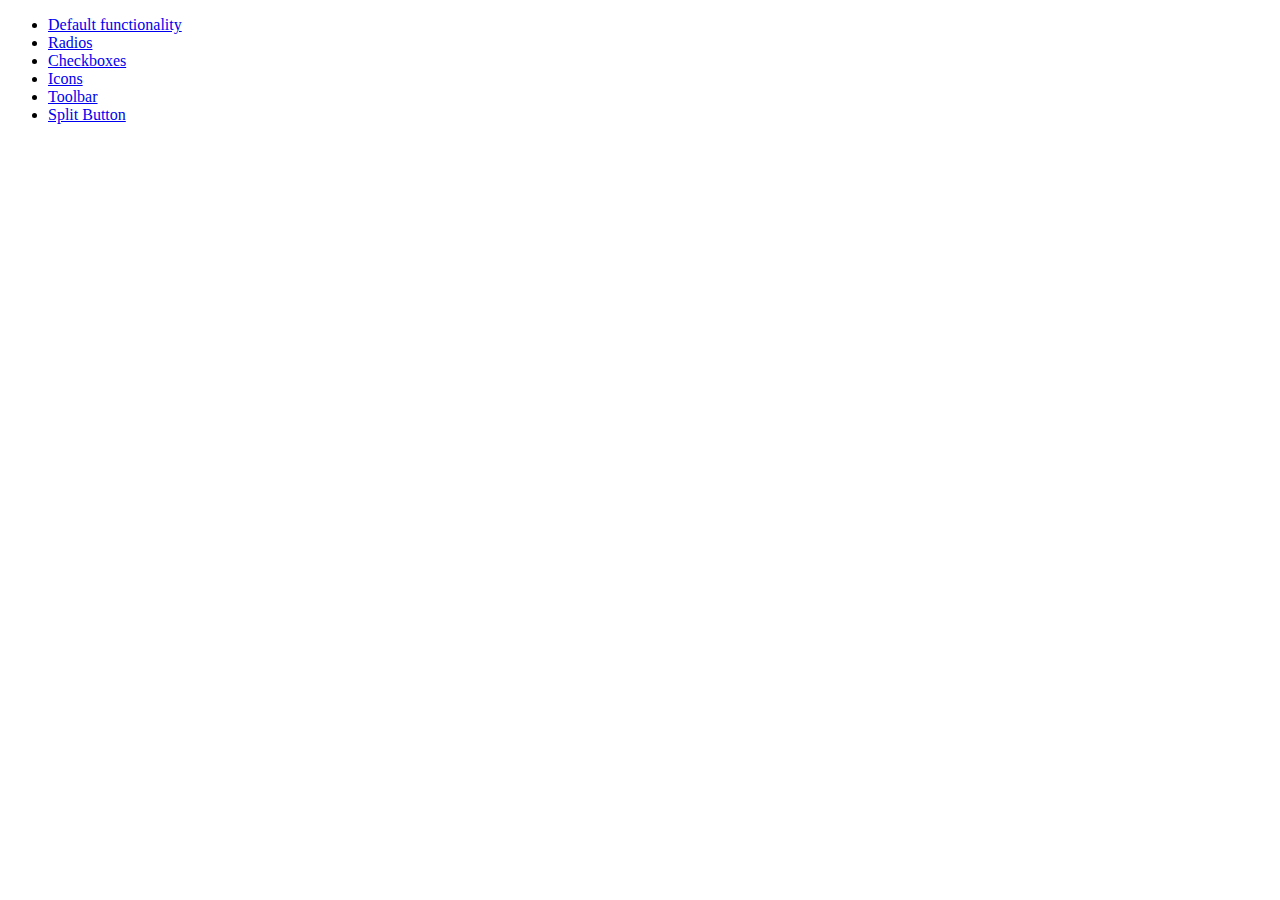
<file: jquery-ui-1.10.4.custom/development-bundle/demos/button/index.html>
<!doctype html>
<html lang="en">
<head>
	<meta charset="utf-8">
	<title>jQuery UI Button Demos</title>
</head>
<body>

<ul>
	<li><a href="default.html">Default functionality</a></li>
	<li><a href="radio.html">Radios</a></li>
	<li><a href="checkbox.html">Checkboxes</a></li>
	<li><a href="icons.html">Icons</a></li>
	<li><a href="toolbar.html">Toolbar</a></li>
	<li><a href="splitbutton.html">Split Button</a></li>
</ul>

</body>
</html>
</file>
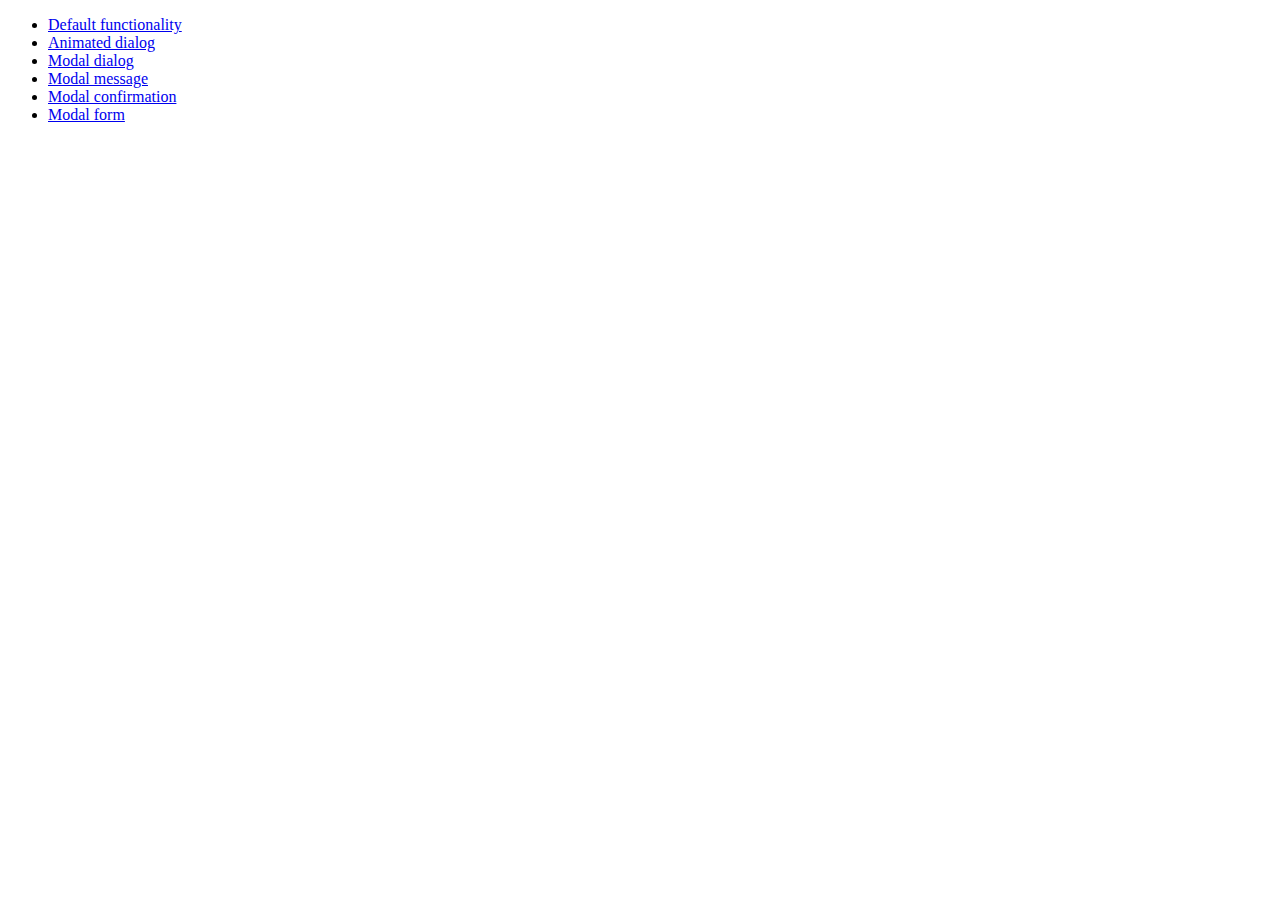
<file: jquery-ui-1.10.4.custom/development-bundle/demos/dialog/index.html>
<!doctype html>
<html lang="en">
<head>
	<meta charset="utf-8">
	<title>jQuery UI Dialog Demos</title>
</head>
<body>

<ul>
	<li><a href="default.html">Default functionality</a></li>
	<li><a href="animated.html">Animated dialog</a></li>
	<li><a href="modal.html">Modal dialog</a></li>
	<li><a href="modal-message.html">Modal message</a></li>
	<li><a href="modal-confirmation.html">Modal confirmation</a></li>
	<li><a href="modal-form.html">Modal form</a></li>
</ul>

</body>
</html>
</file>
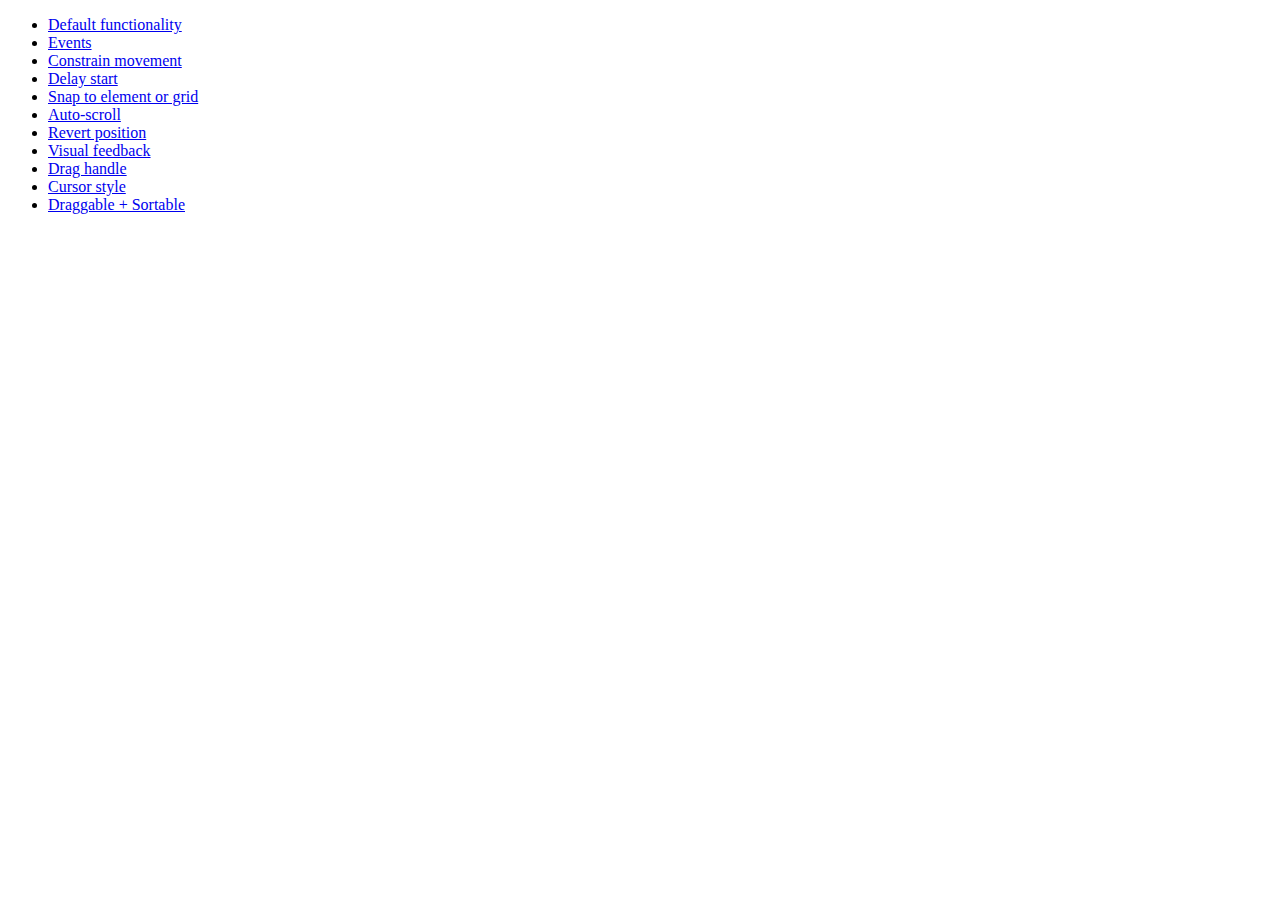
<file: jquery-ui-1.10.4.custom/development-bundle/demos/draggable/index.html>
<!doctype html>
<html lang="en">
<head>
	<meta charset="utf-8">
	<title>jQuery UI Draggable Demos</title>
</head>
<body>

<ul>
	<li><a href="default.html">Default functionality</a></li>
	<li><a href="events.html">Events</a></li>
	<li><a href="constrain-movement.html">Constrain movement</a></li>
	<li><a href="delay-start.html">Delay start</a></li>
	<li><a href="snap-to.html">Snap to element or grid</a></li>
	<li><a href="scroll.html">Auto-scroll</a></li>
	<li><a href="revert.html">Revert position</a></li>
	<li><a href="visual-feedback.html">Visual feedback</a></li>
	<li><a href="handle.html">Drag handle</a></li>
	<li><a href="cursor-style.html">Cursor style</a></li>
	<li><a href="sortable.html">Draggable + Sortable</a></li>
</ul>

</body>
</html>
</file>
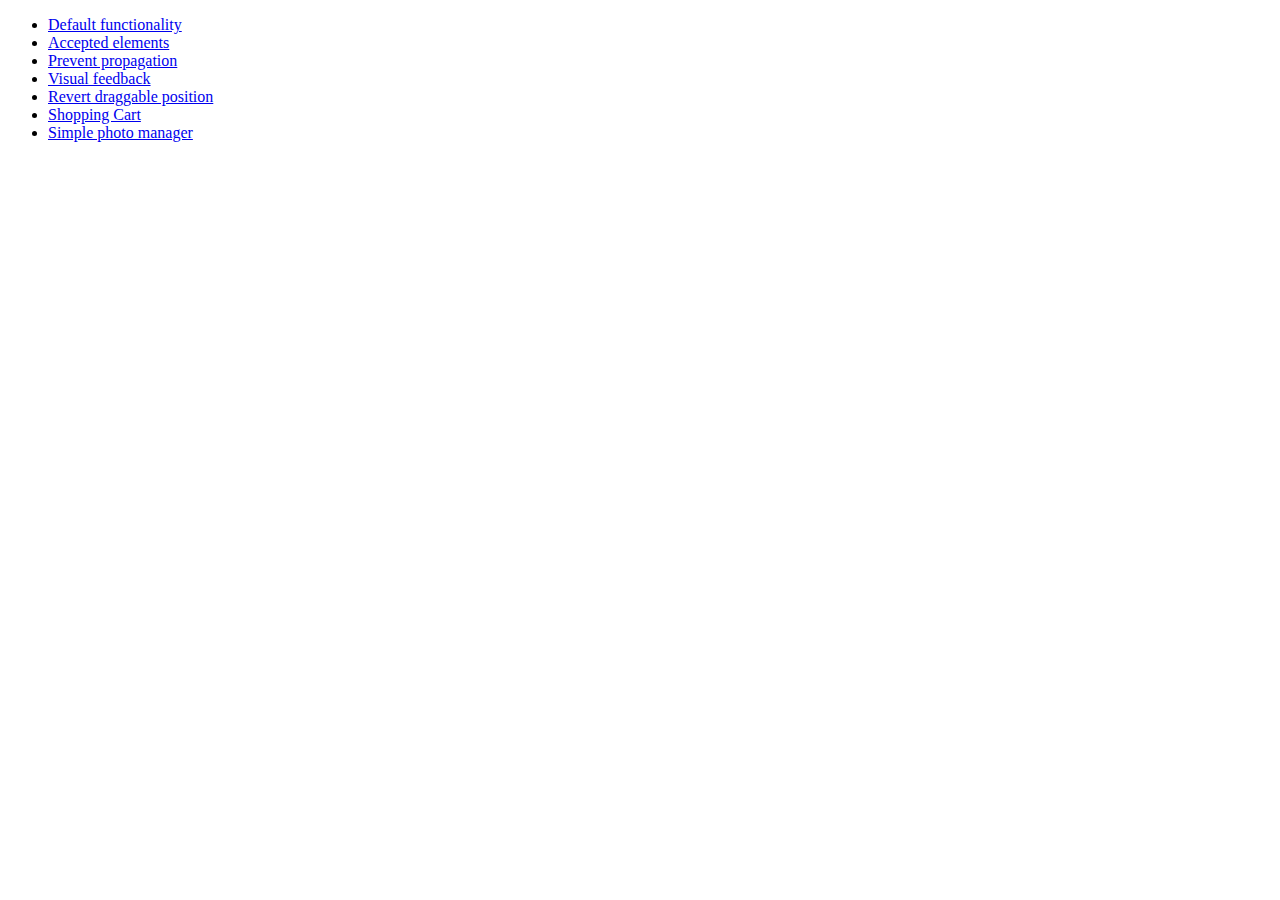
<file: jquery-ui-1.10.4.custom/development-bundle/demos/droppable/index.html>
<!doctype html>
<html lang="en">
<head>
	<meta charset="utf-8">
	<title>jQuery UI Droppable Demos</title>
</head>
<body>

<ul>
	<li><a href="default.html">Default functionality</a></li>
	<li><a href="accepted-elements.html">Accepted elements</a></li>
	<li><a href="propagation.html">Prevent propagation</a></li>
	<li><a href="visual-feedback.html">Visual feedback</a></li>
	<li><a href="revert.html">Revert draggable position</a></li>
	<li><a href="shopping-cart.html">Shopping Cart</a></li>
	<li><a href="photo-manager.html">Simple photo manager</a></li>
</ul>

</body>
</html>
</file>
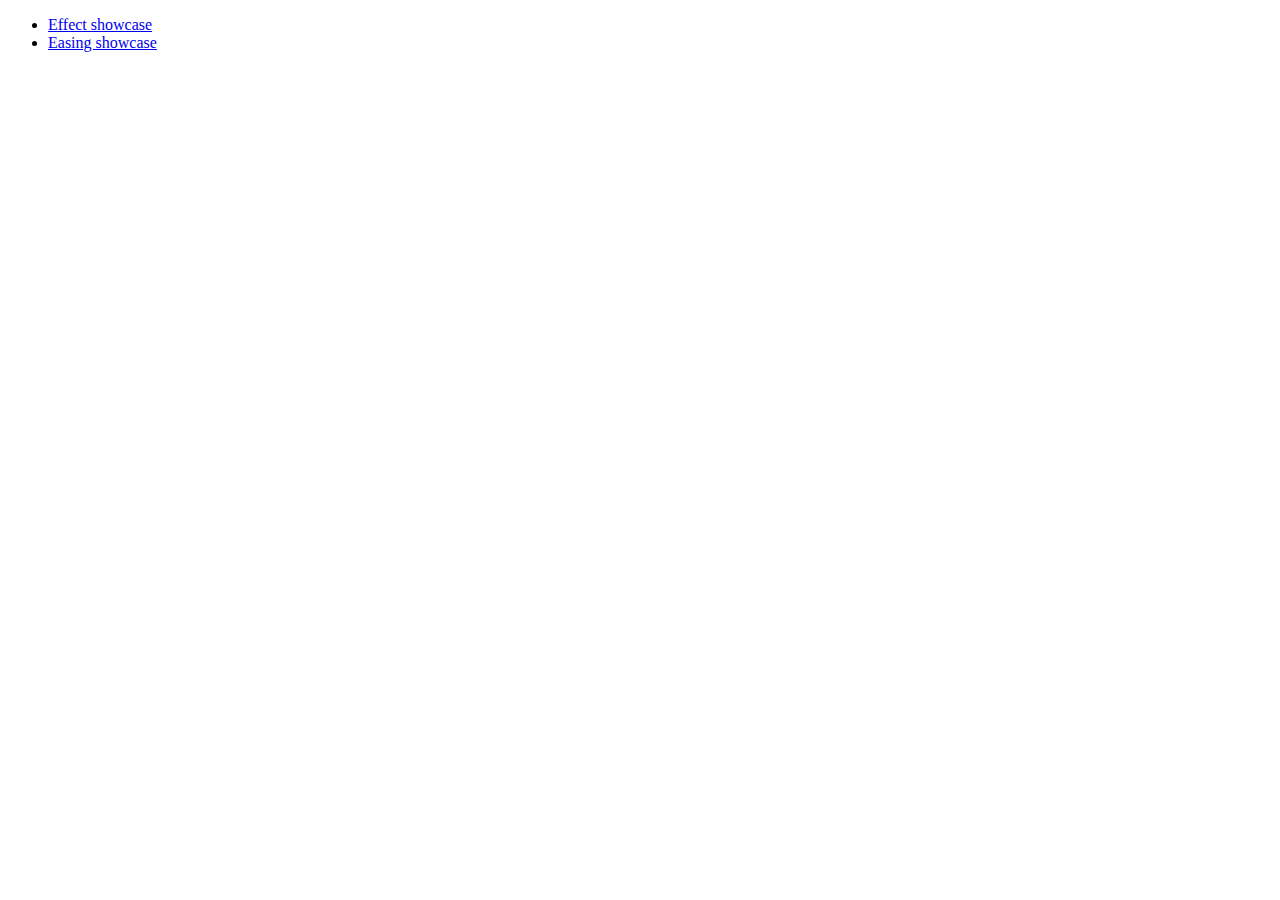
<file: jquery-ui-1.10.4.custom/development-bundle/demos/effect/index.html>
<!doctype html>
<html lang="en">
<head>
	<meta charset="utf-8">
	<title>jQuery UI Effects Demos</title>
</head>
<body>

<ul>
	<li><a href="default.html">Effect showcase</a></li>
	<li><a href="easing.html">Easing showcase</a></li>
</ul>

</body>
</html>
</file>
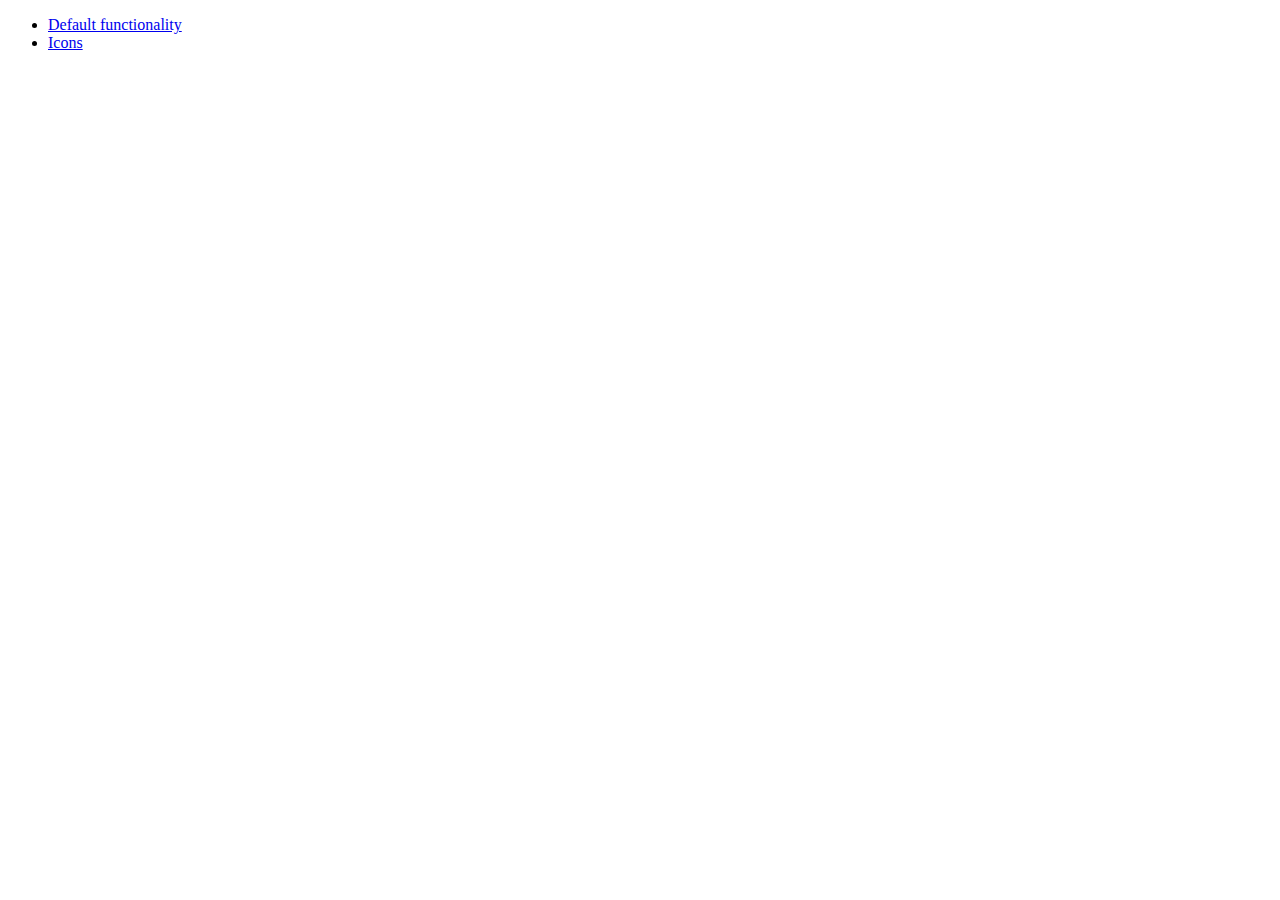
<file: jquery-ui-1.10.4.custom/development-bundle/demos/menu/index.html>
<!doctype html>
<html lang="en">
<head>
	<meta charset="utf-8">
	<title>jQuery UI Menu Demos</title>
</head>
<body>

<ul>
	<li><a href="default.html">Default functionality</a></li>
	<li><a href="icons.html">Icons</a></li>
</ul>

</body>
</html>
</file>
